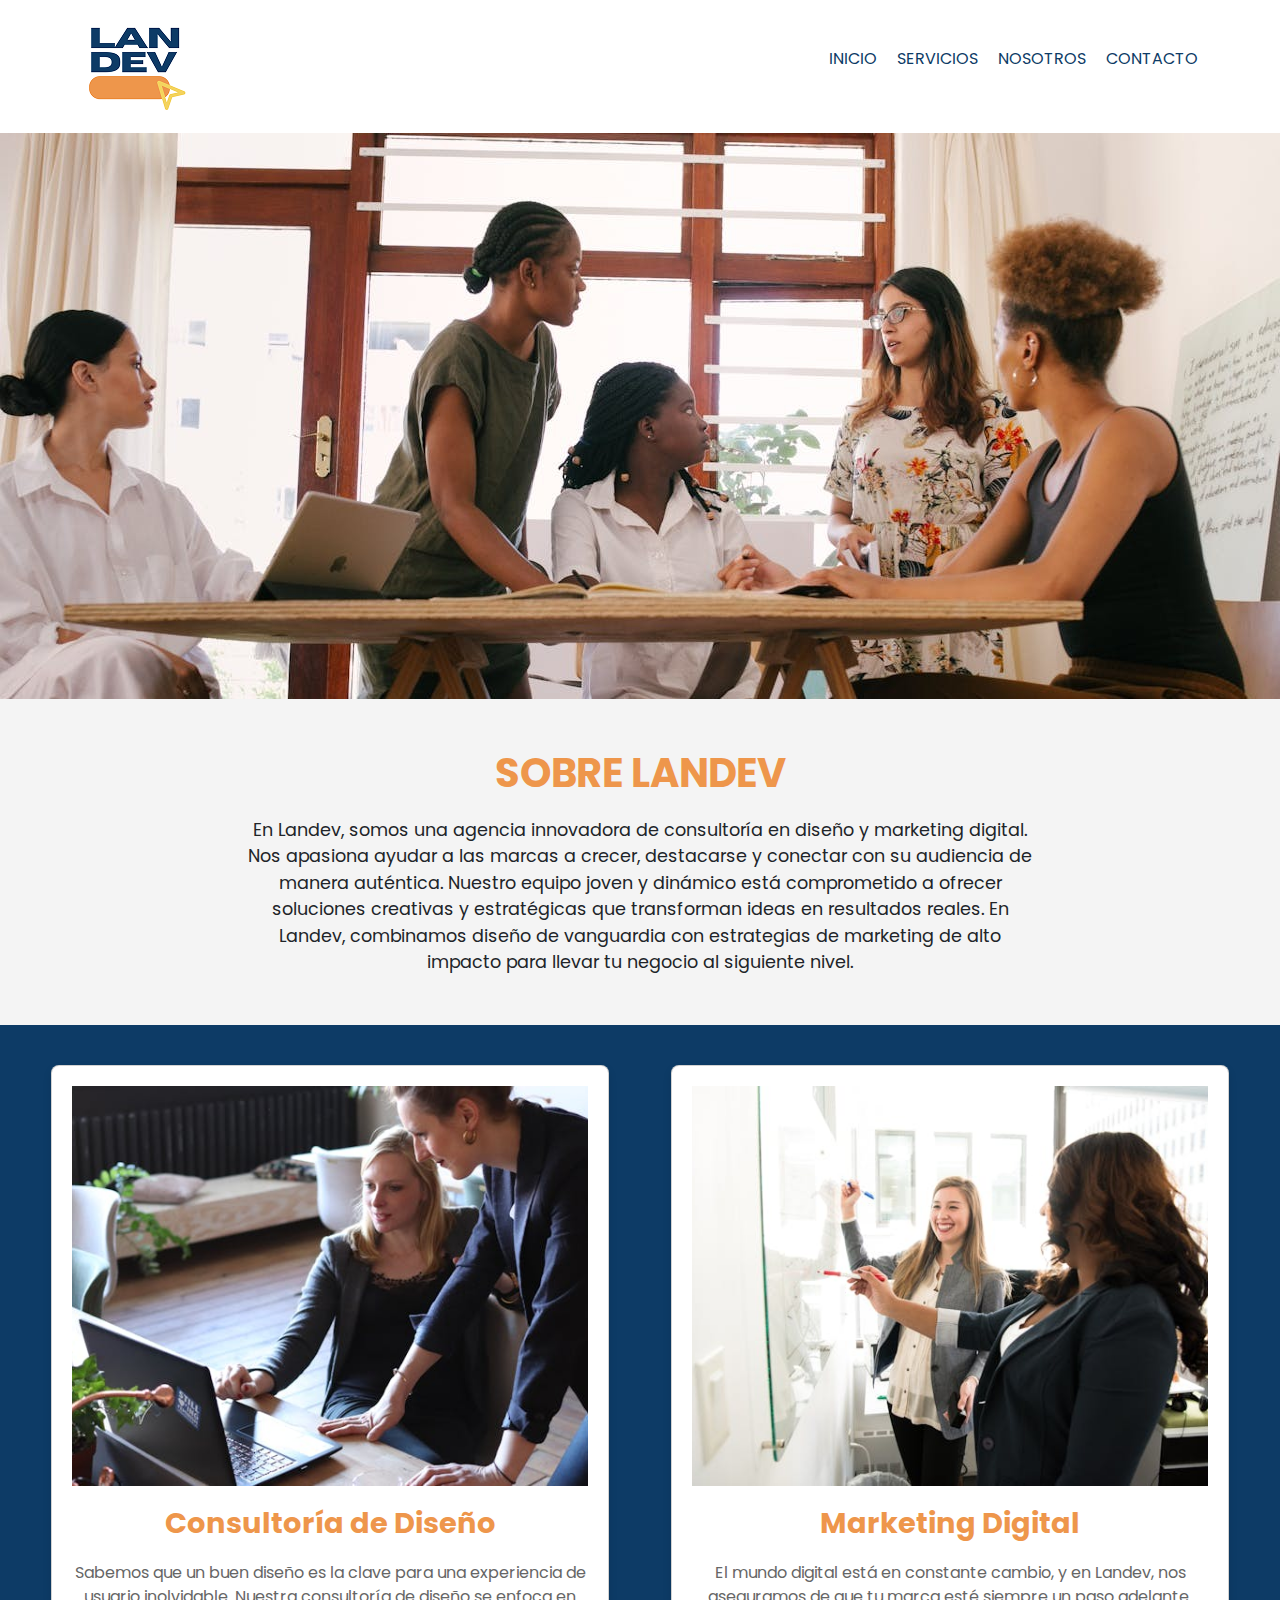
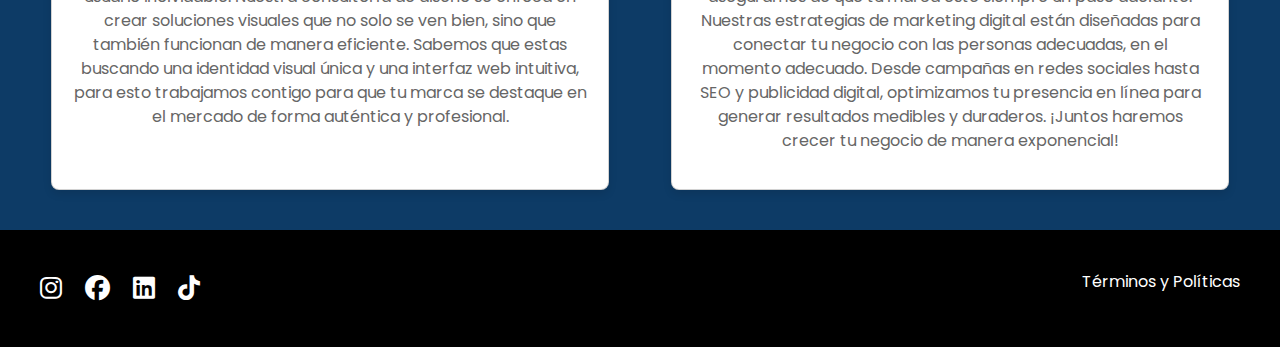
<file: nosotros.html>
<!DOCTYPE html>
<html lang="es">

<head>
    <meta charset="UTF-8">
    <meta name="viewport" content="width=device-width, initial-scale=1.0">
    <title>Página de Inicio</title>
    <link href="https://cdn.jsdelivr.net/npm/bootstrap@5.3.0/dist/css/bootstrap.min.css" rel="stylesheet">
    <link href="https://cdnjs.cloudflare.com/ajax/libs/font-awesome/6.4.2/css/all.min.css" rel="stylesheet">
    <link
        href="https://fonts.googleapis.com/css2?family=Poppins:wght@300;400;600&family=Roboto:wght@300;400;700&display=swap"
        rel="stylesheet">
    <link rel="stylesheet" href="./css/styles.css">

    <link rel="icon" href="img/favicon.png.png" type="image/png">

</head>

<body>
    <header class="container d-flex justify-content-between align-items-center py-3">
        <div class="logo">
            <img src="img/logo.png" alt="Logo">
        </div>

         <!--menu============================-->

        <nav class="menu">
            <ul>
                <li><a href="index.html">Inicio</a></li>
                <li><a href="servicios.html">Servicios</a></li>
                <li><a href="nosotros.html">Nosotros</a></li>
                <li><a href="contacto.html">Contacto</a></li>

            </ul>
        </nav>

    </header>

   
    <!-- Banner -->
    <section class="banner">
        <img src="./img/nosotros.jpg" alt="Imagen de Banner">
    </section>

    <!-- Texto de nosotros -->
    <section class="about-text">
        <h2>Sobre LANDEV</h2>
        <p>En Landev, somos una agencia innovadora de consultoría en diseño y marketing digital.
            Nos apasiona ayudar a las marcas a crecer, destacarse y conectar con su audiencia de manera auténtica.
            Nuestro equipo joven y dinámico está comprometido a ofrecer soluciones creativas y estratégicas
            que transforman ideas en resultados reales. En Landev, combinamos diseño de vanguardia con estrategias
            de marketing de alto impacto para llevar tu negocio al siguiente nivel.</p>
    </section>

    <!-- Sección de Tarjetas -->
    <section class="cards">
        <div class="card">
            <img src="./img/tarjeta1.jpg" alt="Tarjeta 1">
            <h3>Consultoría de Diseño</h3>
            <p>Sabemos que un buen diseño es la clave para una experiencia de usuario inolvidable.
                Nuestra consultoría de diseño se enfoca en crear soluciones visuales que no solo se ven bien,
                sino que también funcionan de manera eficiente. Sabemos que estas buscando una identidad visual
                única y una interfaz web intuitiva, para esto trabajamos contigo para que tu marca se destaque
                en el mercado de forma auténtica y profesional.               
                </p>
        </div>
        <div class="card">
            <img src="./img/tarjeta2.jpg" alt="Tarjeta 2">
            <h3>Marketing Digital</h3>
            <p>El mundo digital está en constante cambio, y en Landev, nos aseguramos de que tu marca esté
                siempre un paso adelante. Nuestras estrategias de marketing digital están diseñadas para conectar
                tu negocio con las personas adecuadas, en el momento adecuado. Desde campañas en redes sociales
                hasta SEO y publicidad digital, optimizamos tu presencia en línea para generar resultados medibles
                y duraderos. ¡Juntos haremos crecer tu negocio de manera exponencial!</p>
        </div>
    </section>

    <footer>
        <div class="d-flex justify-content-between left">
            <div class="iconos d-flex justify-content-between - d-flex left">
                <div>
                    <a href="https://www.instagram.com/tuusuario" class="text-white me-3"><i class="fab fa-instagram"></i></a>
                    <a href="https://www.facebook.com/tuusuario" class="text-white me-3"><i class="fab fa-facebook"></i></a>
                    <a href="https://www.linkedin.com/in/tuusuario" class="text-white me-3"><i class="fab fa-linkedin"></i></a>
                    <a href="https://www.tiktok.com/@tuusuario" class="text-white me-3"><i class="fab fa-tiktok"></i></a>
                </div>
        </div>            
            <a href="terminos.html" class="text-white">Términos y Políticas</a>
        </div>
    </footer>

</body>
</html>
</file>
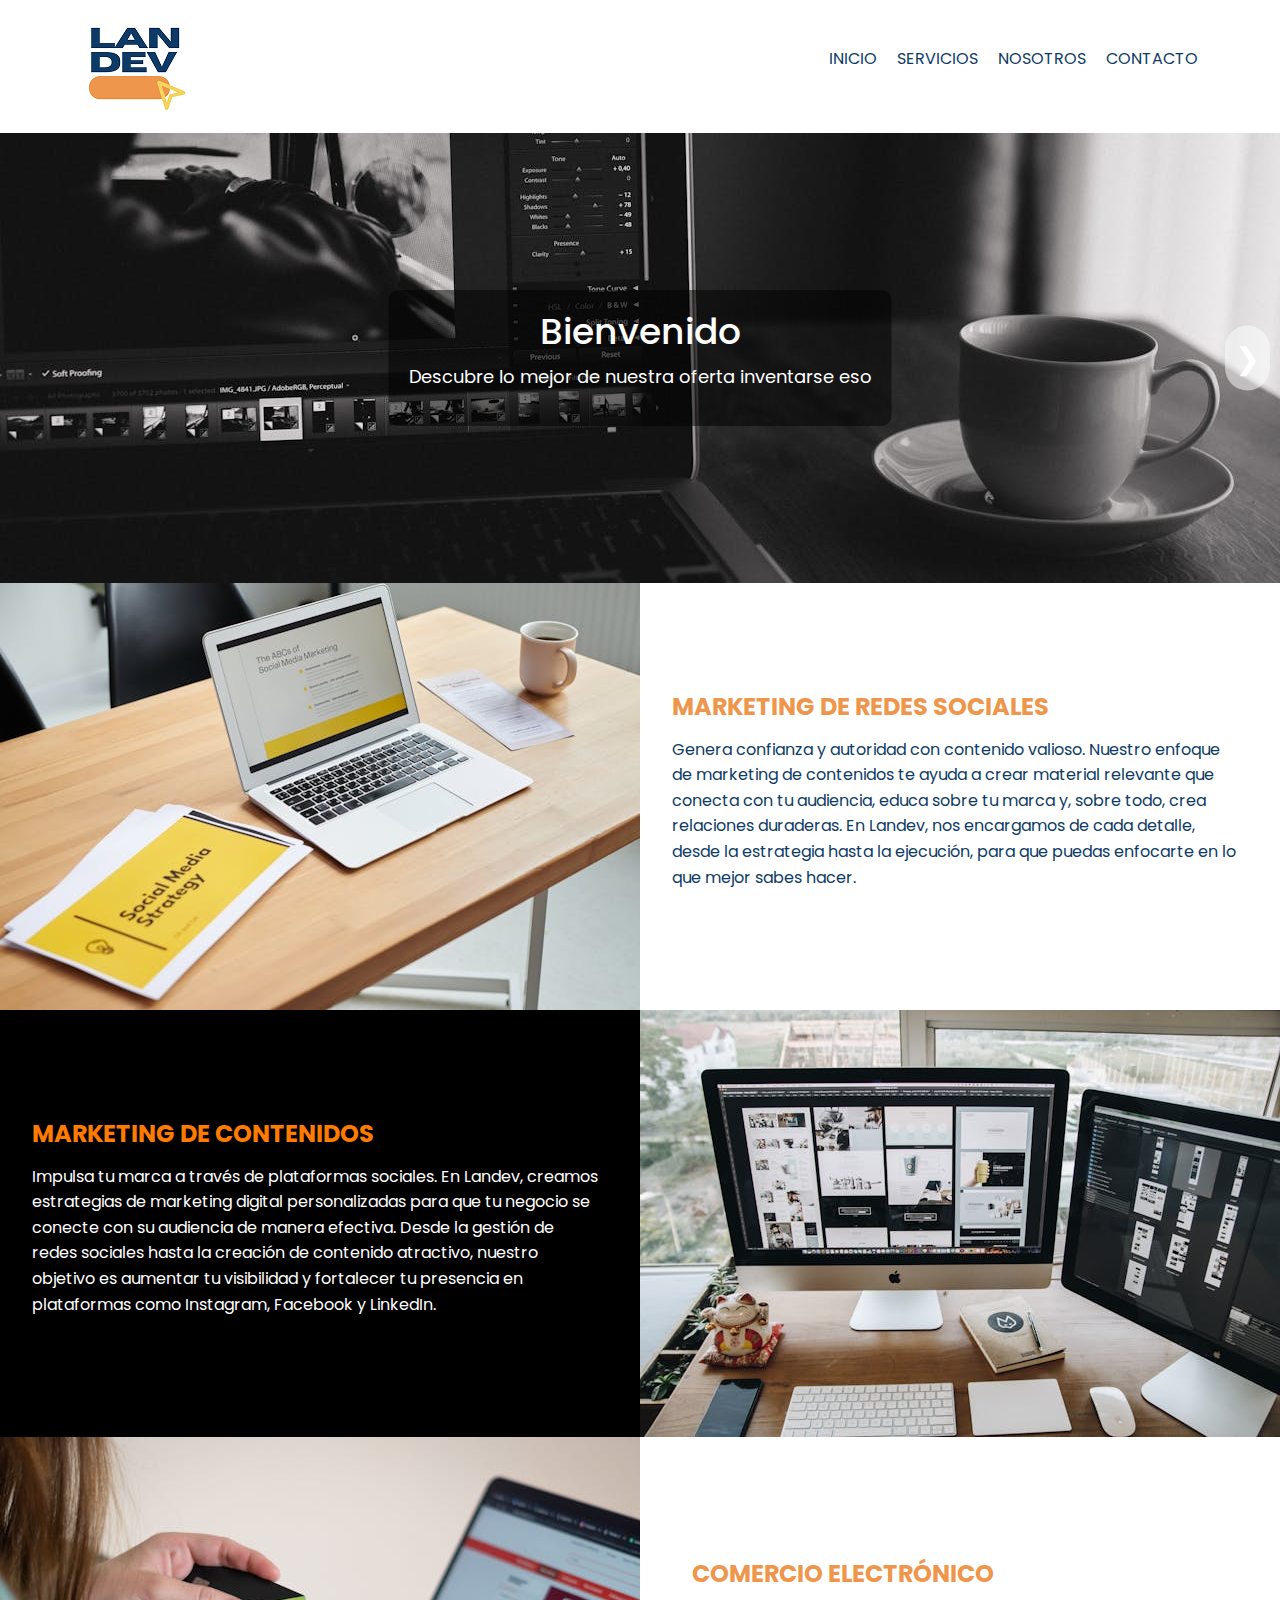
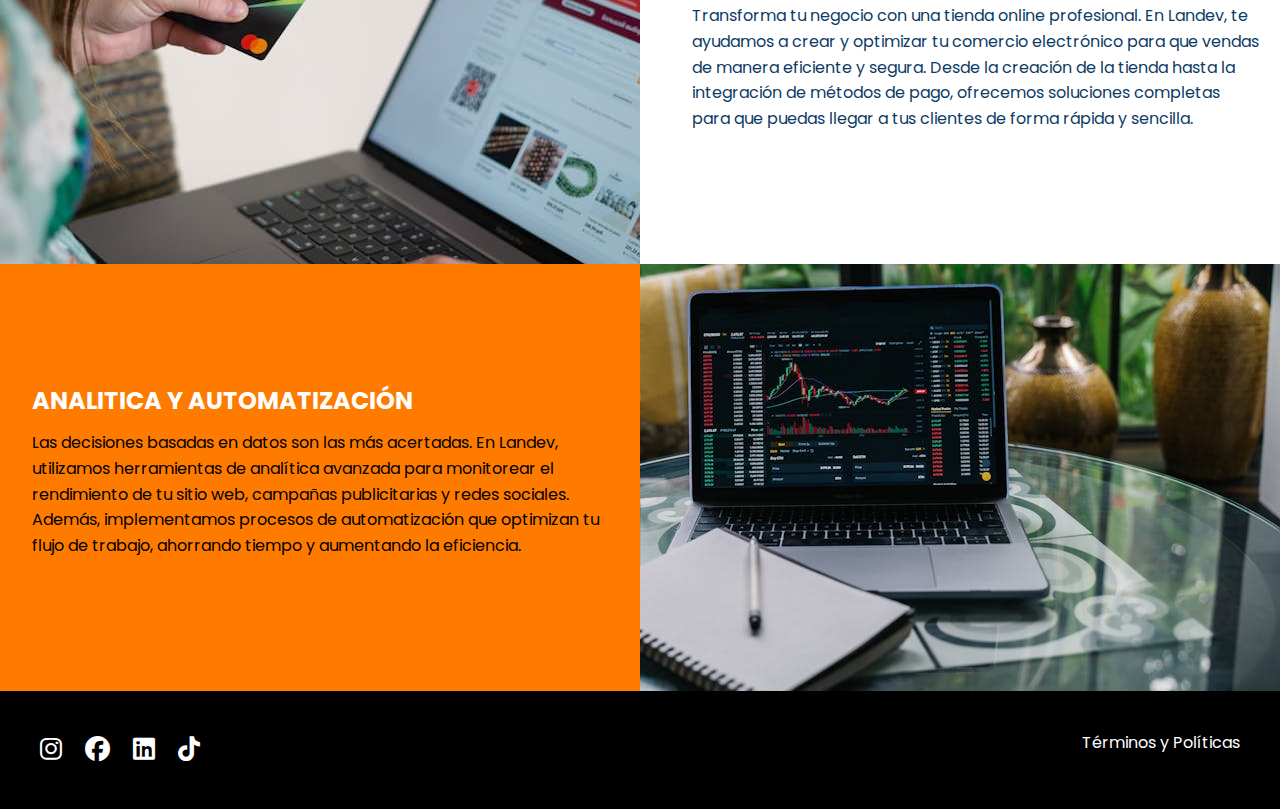
<file: servicios.html>
<!DOCTYPE html>
<html lang="es">

<head>
    <meta charset="UTF-8">
    <meta name="viewport" content="width=device-width, initial-scale=1.0">
    <title>Página de Inicio</title>
    <link href="https://cdn.jsdelivr.net/npm/bootstrap@5.3.0/dist/css/bootstrap.min.css" rel="stylesheet">
    <link href="https://cdnjs.cloudflare.com/ajax/libs/font-awesome/6.4.2/css/all.min.css" rel="stylesheet">
    <link
        href="https://fonts.googleapis.com/css2?family=Poppins:wght@300;400;600&family=Roboto:wght@300;400;700&display=swap"
        rel="stylesheet">
    <link rel="stylesheet" href="./css/styles.css">

    <link rel="icon" href="img/favicon.png.png" type="image/png">

</head>

<body>
    <header class="container d-flex justify-content-between align-items-center py-3">
        <div class="logo">
            <img src="img/logo.png" alt="Logo">
        </div>

         <!--menu============================-->

        <nav class="menu">
            <ul>
                <li><a href="index.html">Inicio</a></li>
                <li><a href="servicios.html">Servicios</a></li>
                <li><a href="nosotros.html">Nosotros</a></li>
                <li><a href="contacto.html">Contacto</a></li>

            </ul>
        </nav>

    </header>

  <!-- Banner Carrusel -->
  <div class="banner-container-lande">
    <button class="arrow-left" onclick="moveSlide(-1)">&#10094;</button>
    
    <div class="banner-lande">
      <div class="slides-lande">
        <!-- Aquí agregamos tus 8 fotos para el banner -->
        <div class="slide-lande">
          <img src="img/foto1.jpg" alt="Foto 1">
          <div class="text-overlay-lande">
            <h1>Bienvenido</h1>
            <p>Descubre lo mejor de nuestra oferta inventarse eso</p>
          </div>
        </div>
        <div class="slide-lande">
          <img src="img/foto2.jpg" alt="Foto 2">
          <div class="text-overlay-lande">
            <h1>Ofertas Especiales</h1>
            <p>¡No te lo pierdas! innventarse algo en todos los slides</p>
          </div>
        </div>
        <div class="slide-lande">
          <img src="img/foto3.jpg" alt="Foto 3">
          <div class="text-overlay-lande">
            <h1>Exclusivos Productos</h1>
            <p>Solo para ti, ¡aprovecha!</p>
          </div>
        </div>
        <div class="slide-lande">
          <div class="text-overlay-lande">
            <h1>Gran Variedad</h1>
            <p>Explora nuestra gama completa</p>
          </div>
          <img src="img/foto4.jpg" alt="Foto 4">
        </div>
        <!-- Agrega más slides si lo deseas -->
      </div>
    </div>

    <button class="arrow-right" onclick="moveSlide(1)">&#10095;</button>
  </div>

      

  <!-- Servicio 1 -->

    <section class="one-services d-flex">

        <div class="one-item">
            <div class="one-image">
                 <img src="./img/servicio1.jpg" alt="marketing redes sociales">
                 </div>
                  <div class="one-text">
                  <ul><H2>MARKETING DE REDES SOCIALES</H2></ul>
                  <ul><p>Genera confianza y autoridad con contenido valioso. Nuestro enfoque de marketing de contenidos te ayuda a crear material relevante que conecta con tu audiencia, educa sobre tu marca y, sobre todo, crea relaciones duraderas.
                En Landev, nos encargamos de cada detalle, desde la estrategia hasta la ejecución, para que puedas enfocarte en lo que mejor sabes hacer.</p></ul>
                   </div>
         </div>

   </section>

    <!-- end Servicio 1 -->


    <!-- Servicio 2 -->

    <section class="two-services d-flex">
    
            <div class="two-item">
                <div class="two-text">
                    <ul><H2>MARKETING DE CONTENIDOS</H2></ul>
                    <ul><p>Impulsa tu marca a través de plataformas sociales. En Landev, creamos estrategias de marketing digital personalizadas para que tu negocio se conecte con su audiencia de manera efectiva. Desde la gestión de redes sociales hasta la creación de contenido atractivo, nuestro objetivo es aumentar tu visibilidad y fortalecer tu presencia en plataformas como Instagram, Facebook y LinkedIn.</p></ul>
                    </div>
                     <div class="two-image">
                     <img src="./img/servicio2.jpg" alt="marketing contenidos">
                     </div>
             </div>
    
       </section>
    
        <!-- end Servicio 2 -->

<!-- Servicio 3 -->

<section class="three-services d-flex">

    <div class="three-item">
        <div class="three-image">
             <img src="./img/servicio3.jpg" alt="comercio electronico">
             </div>
              <div class="three-text">
              <ul><H2>COMERCIO ELECTRÓNICO</H2></ul>
             <ul><p>Transforma tu negocio con una tienda online profesional. En Landev, te ayudamos a crear y optimizar tu comercio electrónico para que vendas de manera eficiente y segura. Desde la creación de la tienda hasta la integración de métodos de pago, ofrecemos soluciones completas para que puedas llegar a tus clientes de forma rápida y sencilla.</p></ul>
             </div>
     </div>

</section>

<!-- end Servicio 3 -->

 <!-- Servicio 4 -->

 <section class="four-services d-flex">
    
    <div class="four-item">
        <div class="four-text">
             <ul><H2>ANALITICA Y AUTOMATIZACIÓN</H2></ul>
             <ul><p>Las decisiones basadas en datos son las más acertadas. En Landev, utilizamos herramientas de analítica avanzada para monitorear el rendimiento de tu sitio web, campañas publicitarias y redes sociales. Además, implementamos procesos de automatización que optimizan tu flujo de trabajo, ahorrando tiempo y aumentando la eficiencia.</p></ul>
            </div>
            <div class="four-image">
             <img src="./img/servicio4.jpg" alt="analitica y automatizacion">
             </div>
     </div>

</section>

<!-- end Servicio 4 -->


<footer>
    <div class="d-flex justify-content-between left">
        <div class="iconos justify-content-between - d-flex left">
            <div>
                <a href="https://www.instagram.com/tuusuario" class="text-white me-3"><i class="fab fa-instagram"></i></a>
                <a href="https://www.facebook.com/tuusuario" class="text-white me-3"><i class="fab fa-facebook"></i></a>
                <a href="https://www.linkedin.com/in/tuusuario" class="text-white me-3"><i class="fab fa-linkedin"></i></a>
                <a href="https://www.tiktok.com/@tuusuario" class="text-white me-3"><i class="fab fa-tiktok"></i></a>
            </div>
        </div>            
        <a href="terminos.html" class="text-white">Términos y Políticas</a>
    </div>
</footer>


<script src="js/script.js"></script>

</body>
</html>
</file>
<file: css/styles.css>
:root {
    --primary-color: #0D3B66;
    --secondary-color: #FAF0CA;
    --accent-color: #F4D35E;
    --highlight-color: #EE964B;
}
body {
    font-family: 'Poppins', sans-serif;
    margin: 0%;
}
a {
    text-decoration: none;
}
.logo {
    text-align: right;
    padding: 0px;

}

nav ul{
    justify-content: right;
    margin-left: auto;
    list-style: none;
    display: flex;
    gap: 20px;
}

nav ul li a {
    text-decoration: none;
    text-transform: uppercase;
    color: var(--primary-color);
}

nav ul li a:hover{
    color: var(--highlight-color);
}

.video-container {
    position: relative;
    width: 100%;
    height: 80vh;
    overflow: hidden;
}

/* Estilos de texto landev */

h2 {
    text-transform: uppercase;
    text-align: center;

}
h2 .title {
    margin-top: 1.3vh;
    margin-bottom: 1.3vh;

}

.servicios {
    padding: 100px;
}

.franja {
    background-color: black;
    padding: 15vh;
    align-items: center;
    margin-right: 0;
    margin-left: 0;
    text-align: center;
    color:white !important;
}
video {
    width: 100%;  
    height: 100%;
    object-fit: cover; /* Ajusta el video sin distorsión */
}

.overlay {
    position: absolute;
    top: 50%;
    left: 30px;
    padding-left:30px;
    margin-right: 40vh;

    transform: translate(0, -50%);
    text-align: left;

}
.overlay h2 {
    color: white;
    background-color: var(--primary-color-transparent);
    padding: 6px 12px;
    border-radius: 4px;
    display: inline;
    box-decoration-break: clone;
    -webkit-box-decoration-break: clone;
    line-height: 1.45;
    font-weight: bold;
}

.overlay button {
    display: block;
    background-color: var(--highlight-color);
    color: white;
    margin-top: 10px;
    padding: 10px 20px;
    border-radius: 50px;
    font-size: 16px;
    border: none;
    font-weight: bold;
}

.slider-container {
    width: 100%;
    overflow: hidden;
    position: relative;
}

.slider {
    display: flex;
    animation: slide 20s linear infinite;
}

.slider img {
    max-height: 100px; /* Ajusta el tamaño de las imágenes según lo necesites */
    margin: 0 10px; /* Espaciado entre las imágenes */
    opacity: 0.8; /* Opacidad de las imágenes */
}

/* seccion servicios */
.textend {
    font-size: 1.8rem;
    padding-top: 1.8vh;


}
.frase {
    background-color: #F4D35E;
    padding: 50px 140px;
}



.frase .tab {
    justify-content: center;
    padding: 0px;
    background-color: #F4D35E;
    font-size: 50px;
    padding-top: 2.3vh;
}

.tab p {
    color: #0D3B66;
    border-radius: 0px;
    text-align: center;
    font-size: 1.8rem;
    font-weight: bold;
    
}




/* CSS CARRUSEL PROYECTOS */

.carousel-container {
    position: relative;
    width: 80%;
    margin: 50px auto;
    padding-bottom: 10vh;

  }
  
  .carousel {
    overflow: hidden;
  }
  
  .slides {
    display: flex;
    transition: transform 0.5s ease-in-out;
  }
  .slides img {
    width: 50% !important;
  }
  .arrow {
    position: absolute;
    top: 50%;
    transform: translateY(-50%);
    background-color: rgba(255, 255, 255, 0.5);
    border: none;
    font-size: 30px;
    padding: 10px;
    cursor: pointer;
    color: white;
  }
  
  .left-arrow {
    left: 0;
  }
  
  .right-arrow {
    right: 0;
  }
  
  .arrow:hover {
    background-color: rgba(255, 255, 255, 0.8);
  }
  


.textend{
    color: #0D3B66;
    border-radius: 150px;
    text-align: center;
}


.ens {
    display: inline-block;
    padding: 10px 30px;
    background-color: #EE964B;
    color: #ffff;
    border-radius: 50px;
    border: none;
    text-align: center;
    text-decoration: none;
}

.ens:hover {
    background-color: var(--primary-color);
}

    

/* AQUI EMPIEZA SECCION CONTACTO Fondo de la sección de contacto */
.contact-section {
    position: relative;
    height: 100vh;
    background: url('/landev/img/contacto.jpg') no-repeat center center/cover;
}

/* Overlay para la transparencia */
.overlaycontacto {
    position: absolute;
    top: 0;
    left: 0;
    width: 100%;
    height: 100%;
    background: rgba(0, 0, 0, 0.5); /* Fondo oscuro semitransparente */
    display: flex;
    justify-content: space-between;
    align-items: center;
    padding: 0 40px;
}

/* Contenido atractivo a la derecha */
.content-right {
    color: #ffffff;
    max-width: 50%;
    text-align: left;
}

.content-right h2 {
    font-size: 2.5rem;
}

.content-right p {
    font-size: 1.2rem;
}

.content-right button {
    background-color: #ff7b00;
    color: #ffffff;
    padding: 12px 25px;
    border: none;
    border-radius: 50px;
    cursor: pointer;
    font-size: 1.1rem;
}

.content-right button:hover {
    background-color: #ee964b;
}

/* Formulario */
.form-container {
    text-align: center;
    color: #ffffff;
    max-width: 450px;
    background-color: rgba(0, 0, 0, 0.7); /* Fondo negro trasparente */
    padding: 30px;
    border-radius: 10px;
}

.form-container:hover {
    box-shadow: 0 8px 16px rgba(0, 0, 0, 0.2);  /* Sombra más intensa */
    transform: translateY(-5px);  /* Efecto de elevación al pasar el ratón */

}

.form-container h2 {
    font-size: 2rem;
}

.form-container p {
    font-size: 1.1rem;
}

form {
    display: flex;
    flex-direction: column;
    gap: 15px;
}

input, textarea {
    padding: 10px;
    border: none;
    border-radius: 5px;
    margin: 5px 0;
    font-size: 1rem;
    color: #333;
}

button {
    background-color: #ee964b;
    color: #fff;
    padding: 12px;
    border: none;
    border-radius: 50px;
    cursor: pointer;
    font-size: 1.1rem;
}

button:hover {
    background-color: #F4D35E;
    color: #000000;
}

.cta-section {
    text-align: center;
    padding: 40px 20px;
    background-color: #f4f4f4; /* Fondo suave para la sección */
    margin-bottom: 30px;
    color: #0D3B66;
}

.cta-section p {
    font-size: 1.2em;
    margin-bottom: 20px;
}

.cta-section button {
    padding: 10px 20px;
    background-color: #ee964b;
    color: white;
    border: none;
    cursor: pointer;
    font-size: 1em;
    border-radius: 50px;
}

.cta-section button:hover {
    background-color: #F4D35E;
    color: #000000;

}



footer {
    background-color: black ;
    color: rgb(255, 255, 255);
    padding: 40px;
    text-align: center;
    
}

.iconos {
    color: #FAF0CA;
    font-size: 25px;  /* Cambia este valor para ajustar el tamaño */
    transition: color 0.3s ease, transform 0.3s ease;  /* Transición suave para color y movimiento */
}

.iconos:hover {
transform: scale(1.1);  /* Aumenta ligeramente el tamaño del ícono */
}


/* landing nosotros*/
/* Banner */
.banner img {
    width: 100%;
    height: auto;
    display: block;
}

/* Sección de texto sobre nosotros */
.about-text {
    text-align: center;
    padding: 50px 20px;
    background-color: #f4f4f4;
}

.about-text h2 {
    font-size: 2.5rem;
    margin-bottom: 20px;
    color: #EE964B;
    font-weight: bold;
}

.about-text p {
    max-width: 800px;
    margin: 0 auto;
    font-size: 1.1rem;
}

/* Tarjetas */
.cards {
    display: flex;
    justify-content: space-around;
    padding: 40px 20px;
    background-color: #0D3B66; /* Color de fondo que mencionaste */
}

.card {
    background-color: white;
    width: 45%;
    border-radius: 8px;
    overflow: hidden;
    box-shadow: 0 4px 8px rgba(0, 0, 0, 0.1);
    text-align: center;
    padding: 20px;
    transition: transform 0.3s ease;
}

.card img {
    width: 100%;
    height: 400px;
    object-fit: cover;
}

.card h3 {
    font-size: 1.8rem;
    color: #EE964B;
    margin: 20px 0;
    font-weight: bold;
}

.card p {
    font-size: 1rem;
    color: #666;
}

.card:hover {
    transform: translateY(-10px);
    box-shadow: #000000;
}


@keyframes slide {
    0% {
        transform: translateX(0);
    }
    100% {
        transform: translateX(-100%);
    }
}


/* Responsividad nosotros */
@media (max-width: 768px) {
    .cards {
        flex-direction: column;
        align-items: center;
    }

    .card {
        width: 80%;
        margin-bottom: 20px;
    }
}


  
  /* Estilos Generales */
  .body {
    font-family: Arial, sans-serif;
    margin: 0;
    padding: 0;
    color: #333;
    line-height: 1.6;
  }
  
  .banner-container-lande {
    position: relative;
    width: 100%;
    height: 450px; /* Puedes ajustar la altura según tus necesidades */
    overflow: hidden;
  }
  
  .banner-lande {
    display: flex;
    width: 100%;
    height: 100%;
  }
  
  .slides-lande {
    display: flex;
    transition: transform 0.5s ease-in-out;
    width: 100%;
  }
  
  .slide-lande {
    position: relative;
    width: 100%;
    height: 100%;
    flex: 0 0 100%; /* Garantizamos que cada slide ocupe el 100% del ancho del contenedor */
  }
  
  .slide-lande img {
    width: 100%;
    height: 100%;
    object-fit: cover; /* Para asegurar que las imágenes se ajusten bien */
  }
  
  .text-overlay-lande {
    position: absolute;
    top: 50%;
    left: 50%;
    transform: translate(-50%, -50%);
    text-align: center;
    color: white;
    background-color: rgba(0, 0, 0, 0.5); /* Fondo oscuro para el texto */
    padding: 20px;
    border-radius: 10px;
  }
  
  h1 {
    font-size: 36px;
    margin-bottom: 10px;
  }
  
  p {
    font-size: 18px;
  }
  
  .arrow-left, .arrow-right {
    position: absolute;
    top: 50%;
    transform: translateY(-50%);
    background-color: rgba(255, 255, 255, 0.5);
    border: none;
    font-size: 30px;
    padding: 10px;
    cursor: pointer;
    color: white;
  }
  
  .arrow-left {
    left: 10px;
  }
  
  .arrow-right {
    right: 10px;
  }
  
  .arrow-left:hover, .arrow-right:hover {
    background-color: rgba(255, 255, 255, 0.8);
  }
  
  
  /* Sección de Servicios */

/* Estilo general para la sección */
.one-services {
    display: flex;  /* Usamos flexbox para alinear los elementos */
    align-items: center;  /* Centra los elementos de forma vertical */
    padding: 0px !important;
    background-color: #fff;
    margin: 0 !important;
  }  
  /* Contenedor de cada ítem de servicio */
  .one-item {
    display: flex;
    align-items: center;  /* Alineación en el eje vertical */
    background-color: #ffffff;  /* Fondo blanco para los ítems */
    padding: 0px !important;
    margin: 0px !important;
    margin-bottom:0 !important;
  }
  
  
  /* Imagen del servicio */
  .one-image {
    max-width: 100%;
    padding:0 !important;
    margin: 0 !important;
    object-fit: cover;
  }
  .one-image img {
    max-width: 100%;  /* Asegura que la imagen se ajuste al contenedor */
    height: auto;
    object-fit: cover;  /* La imagen cubre el área del contenedor sin deformarse */
    margin-right: 0px;  /* Espacio entre la imagen y el texto */
    margin-bottom: 0 !important;
    margin-left: 0px;
  }
  
  /* Estilo del texto */
  .one-text {
    max-width: 600px;  /* Limita el ancho máximo del texto */
    align-items: left;
  }
  
  .one-text h2 {
    font-size: 24px;  /* Tamaño de la fuente del título */
    color: #EE964B;  /* Color del texto */
    margin-bottom: 15px;  /* Espacio debajo del título */
    font-weight: bold;  /* Negrita para el título */
    align-items: left;
    text-align: left; /*alinear a la derecha*/
    
  }
  
  .one-text p {
    font-size: 16px;  /* Tamaño de la fuente para el párrafo */
    color: #0D3B66;  /* Color para el texto */
    line-height: 1.6;  /* Altura de línea para mayor legibilidad */
    margin-bottom: 10px;  /* Espacio debajo del párrafo */
  }
  
  .one-text ul {
    list-style: none;  /* Elimina el estilo de lista predeterminado */
    margin-bottom: 0px;
  }
  
  /* Estilos para dispositivos pequeños (móviles y tabletas) */
  @media (max-width: 768px) {
    .one-item {
      flex-direction: column;  /* Cambia la disposición a columna en pantallas pequeñas */
      text-align: center;  /* Centra el texto */
    }
  
    .one-image img {
      width: 100%;  /* Hace que la imagen ocupe todo el ancho disponible */
      margin-bottom: 20px;  /* Espacio entre la imagen y el texto */
    }
  
    .one-text {
      max-width: 100%;  /* Elimina el límite de ancho del texto */
    }
  }
  
  
/* end one services*/


/* Estilo general para la sección */
.two-services {
    display: flex;  /* Usamos flexbox para alinear los elementos */
    align-items: center;  /* Centra los elementos de forma vertical */
    flex-wrap: wrap;  /* Permite que los elementos se envuelvan si no caben */
    padding: 0px;
    background-color: #000000;  /* Color de fondo de la sección */
  }
  
  /* Contenedor de cada ítem de servicio */
  .two-item {
    display: flex;
    align-items: center;  /* Alineación en el eje vertical */
    background-color: #000000;  /* Fondo blanco para los ítems */
    padding: 0px;
    margin: 0px;
    justify-content: space-between;
  }
  
  /* Estilo para el texto */
  .two-text {
    max-width: 600px;  /* Limita el ancho máximo del texto */
    margin-right: 40px;
  }
  
  .two-text h2 {
    font-size: 24px;  /* Tamaño de la fuente del título */
    color: #ff7b00;  /* Color del texto */
    margin-bottom: 15px;  /* Espacio debajo del título */
    font-weight: bold;  /* Negrita para el título */
    text-align: left;  /* Alineación a la izquierda */
  }
  
  .two-text p {
    font-size: 16px;  /* Tamaño de la fuente para el párrafo */
    color: #ffffff;  /* Color gris para el texto */
    line-height: 1.6;  /* Altura de línea para mayor legibilidad */
    margin-bottom: 10px;  /* Espacio debajo del párrafo */
  }
  
  .two-text ul {
    list-style: none;  /* Elimina el estilo de lista predeterminado */
    margin-bottom: 0px;
  }
  
  /* Imagen del servicio */
  .two-image img {
    max-width: 100%;  /* Asegura que la imagen se ajuste al contenedor */
    height: auto;
    object-fit: cover;  /* La imagen cubre el área del contenedor sin deformarse */
    width: 700px;  /* Ancho fijo para la imagen */
    margin-left:0px;  /* Espacio entre la imagen y el texto */
    margin-bottom: 0px;
    
  }
  
  /* Estilos para dispositivos pequeños (móviles y tabletas) */
  @media (max-width: 768px) {
    .two-item {
      flex-direction: column;  /* Cambia la disposición a columna en pantallas pequeñas */
      text-align: center;  /* Centra el texto */
    }
  
    .two-image img {
      width: 100%;  /* Hace que la imagen ocupe todo el ancho disponible */
      margin-bottom: 20px;  /* Espacio entre la imagen y el texto */
    }
  
    .two-text {
      max-width: 100%;  /* Elimina el límite de ancho del texto */
    }
  }
  
/* end services two*/

/* Estilo general para la sección */
.three-services {
    display: flex;  /* Usamos flexbox para alinear los elementos */
    align-items: center;  /* Centra los elementos de forma vertical */
    flex-wrap: wrap;  /* Permite que los elementos se envuelvan si no caben */
    padding: 0px;
    background-color: #fff;
  }  
  /* Contenedor de cada ítem de servicio */
  .three-item {
    display: flex;
    align-items: center;  /* Alineación en el eje vertical */
    background-color: #ffffff;  /* Fondo blanco para los ítems */
    padding: 0px;
    margin: 0px;
    margin-bottom: 0%;
  }
  
  
  /* Imagen del servicio */
  .three-image img {
    max-width: 100%;  /* Asegura que la imagen se ajuste al contenedor */
    height: auto;
    object-fit: cover;  /* La imagen cubre el área del contenedor sin deformarse */
    margin-right: 20px;  /* Espacio entre la imagen y el texto */
    margin-bottom: 0px;
  }
  /* Estilo del texto */
  .three-text {
    max-width: 600px;  /* Limita el ancho máximo del texto */
    align-items: left;
  }
  
  .three-text h2 {
    font-size: 24px;  /* Tamaño de la fuente del título */
    color: #EE964B;  /* Color del texto */
    margin-bottom: 15px;  /* Espacio debajo del título */
    font-weight: bold;  /* Negrita para el título */
    align-items: left;
    text-align: left; /*alinear a la derecha*/
    
  }
  
  .three-text p {
    font-size: 16px;  /* Tamaño de la fuente para el párrafo */
    color: #0D3B66;  /* Color para el texto */
    line-height: 1.6;  /* Altura de línea para mayor legibilidad */
    margin-bottom: 10px;  /* Espacio debajo del párrafo */
  }
  
  .three-text ul {
    list-style: none;  /* Elimina el estilo de lista predeterminado */
    margin-bottom: 0px;
  }
  
  /* Estilos para dispositivos pequeños (móviles y tabletas) */
  @media (max-width: 768px) {
    .three-item {
      flex-direction: column;  /* Cambia la disposición a columna en pantallas pequeñas */
      text-align: center;  /* Centra el texto */
    }
  
    .three-image img {
      width: 100%;  /* Hace que la imagen ocupe todo el ancho disponible */
      margin-bottom: 20px;  /* Espacio entre la imagen y el texto */
    }
  
    .three-text {
      max-width: 100%;  /* Elimina el límite de ancho del texto */
    }
  }
  
  
/* end services three*/


/* Estilo general para la sección */
.four-services {
    display: flex;  /* Usamos flexbox para alinear los elementos */
    flex-wrap: wrap;  /* Permite que los elementos se envuelvan si no caben */
    padding: 0px;
    background-color: #ff7b00;  /* Color de fondo de la sección */
  }
  
  /* Contenedor de cada ítem de servicio */
  .four-item {
    display: flex;
    align-items: center;  /* Alineación en el eje vertical */
    background-color: #ff7b00;  /* Fondo blanco para los ítems */
    padding: 0px;
    margin: 0px;
    justify-content: space-between;
  }
  
  /* Estilo para el texto */
  .four-text {
    max-width: 600px;  /* Limita el ancho máximo del texto */
    margin-right: 40px;
  }
  
  .four-text h2 {
    font-size: 24px;  /* Tamaño de la fuente del título */
    color: #ffffff;  /* Color del texto */
    margin-bottom: 15px;  /* Espacio debajo del título */
    font-weight: bold;  /* Negrita para el título */
    text-align: left;  /* Alineación a la izquierda */
  }
  
  .four-text p {
    font-size: 16px;  /* Tamaño de la fuente para el párrafo */
    color: #000000;  /* Color gris para el texto */
    line-height: 1.6;  /* Altura de línea para mayor legibilidad */
    margin-bottom: 10px;  /* Espacio debajo del párrafo */
  }
  
  .four-text ul {
    list-style: none;  /* Elimina el estilo de lista predeterminado */
    margin-bottom: 0px;
  }
  
  /* Imagen del servicio */
  .four-image img {
    max-width: 100%;  /* Asegura que la imagen se ajuste al contenedor */
    height: auto;
    object-fit: cover;  /* La imagen cubre el área del contenedor sin deformarse */
    width: 700px;  /* Ancho fijo para la imagen */
    margin-left:0px;  /* Espacio entre la imagen y el texto */
    margin-bottom: 0px;
  }
  
  /* Estilos para dispositivos pequeños (móviles y tabletas) */
  @media (max-width: 768px) {
    .four-item {
      flex-direction: column;  /* Cambia la disposición a columna en pantallas pequeñas */
      text-align: center;  /* Centra el texto */
    }
  
    .four-image img {
      width: 100%;  /* Hace que la imagen ocupe todo el ancho disponible */
      margin-bottom: 20px;  /* Espacio entre la imagen y el texto */
    }
  
    .four-text {
      max-width: 100%;  /* Elimina el límite de ancho del texto */
    }
  }
  
/* end services four*/

/*end services*/


/*================================ terminos y politicas=============*/

/* Estilos base para los contenedores */
.politica-container-custom {
    width: 80%; /* Ancho del contenedor */
    padding: 50px;
    bottom: 40px;
    margin-top: 40px;
    text-align: center;
    border-radius: 10px;
    box-shadow: 0 4px 8px rgba(0, 0, 0, 0.2);
    position: relative; /* Posiciona el contenedor de manera absoluta */
    left: 50%; /* Lo mueve al 50% de la izquierda */
    transform: translateX(-50%); /* Ajusta el centrado horizontal */ 
      
}

/* Contenedor amarillo (Política de Privacidad) */
.politica-privacidad-custom {
    top: 40%; /* Posición vertical del primer contenedor */
    background-color: #F4D35E; /* Amarillo */
    color: #333;
   
}

/* Contenedor azul (Términos y Condiciones) */
.politica-terminos-custom {
    top: 80%; /* Posición vertical del segundo contenedor */
    background-color: #0D3B66; /* Azul */
    color: white;
    
}

/* Estilos para los títulos */
.politica-title-custom {
    font-size: 2em;
    margin-bottom: 15px;
    font-weight: bold;

}

/* Estilos para los párrafos */
.politica-text-custom {
    font-size: 1.1em;
    line-height: 1.6;
}

.politica-container-custom:hover {
box-shadow: 0 8px 16px rgba(0.2, 0.2, 0.2, 0.2);  /* Sombra más intensa */
transition: cubic-bezier(0.10);

}
</file>
